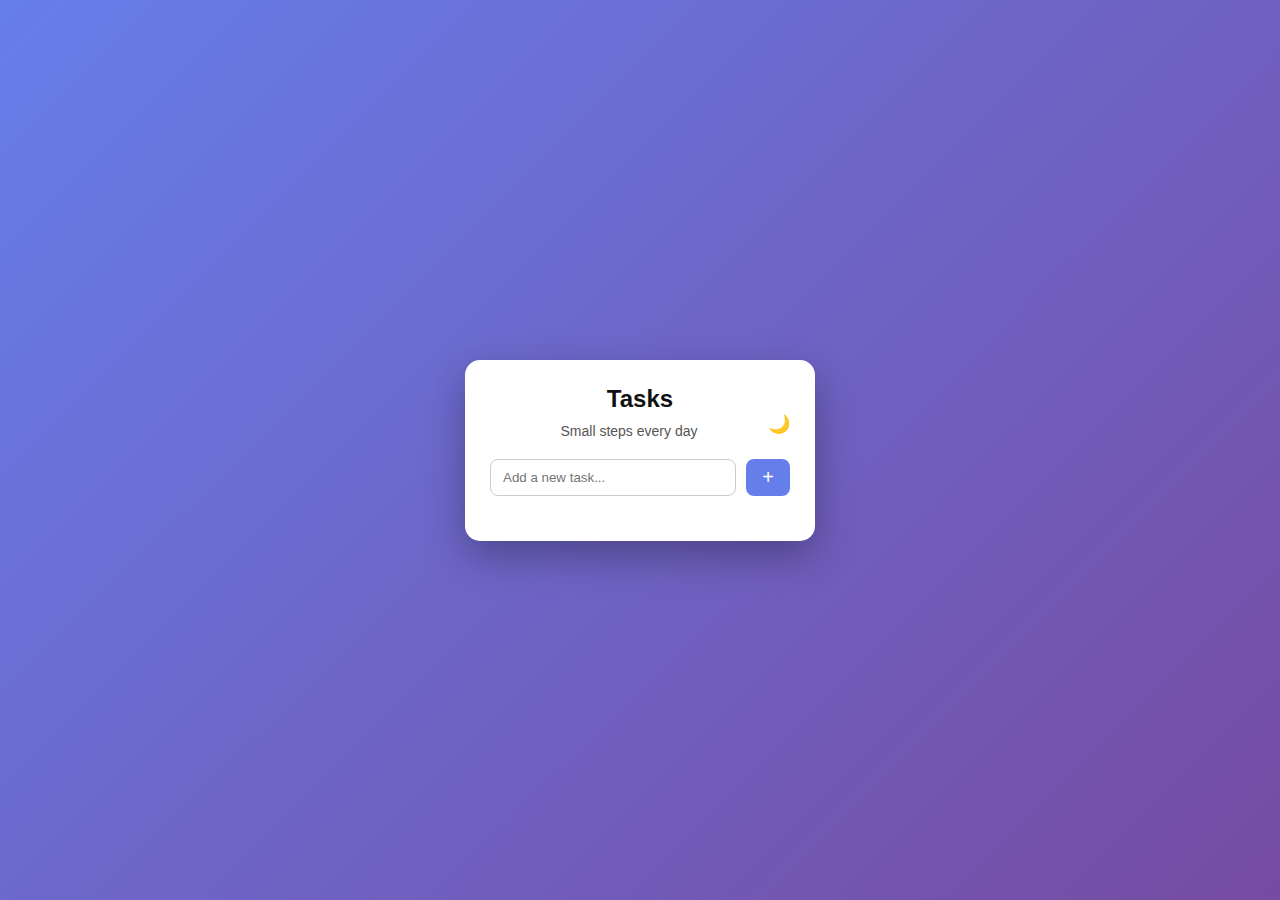
<file: index.html>
<!DOCTYPE html>
<html lang="en">
<head>
  <meta charset="UTF-8">
  <title>To Do List</title>
  <link rel="stylesheet" href="stylesheet.css">
</head>
<body class="light">

  <div class="todoBox">
    <h2>Tasks</h2>
    <button id="themeButton">🌙</button>
    <p class="subtitle">Small steps every day</p>

    <div class="inputArea">
      <input type="text" id="taskInput" placeholder="Add a new task...">
      <button id="addButton">+</button>
    </div>

    <ul id="taskList"></ul>
  </div>

  <script src="ppp.js"></script>
</body>
</html>
</file>
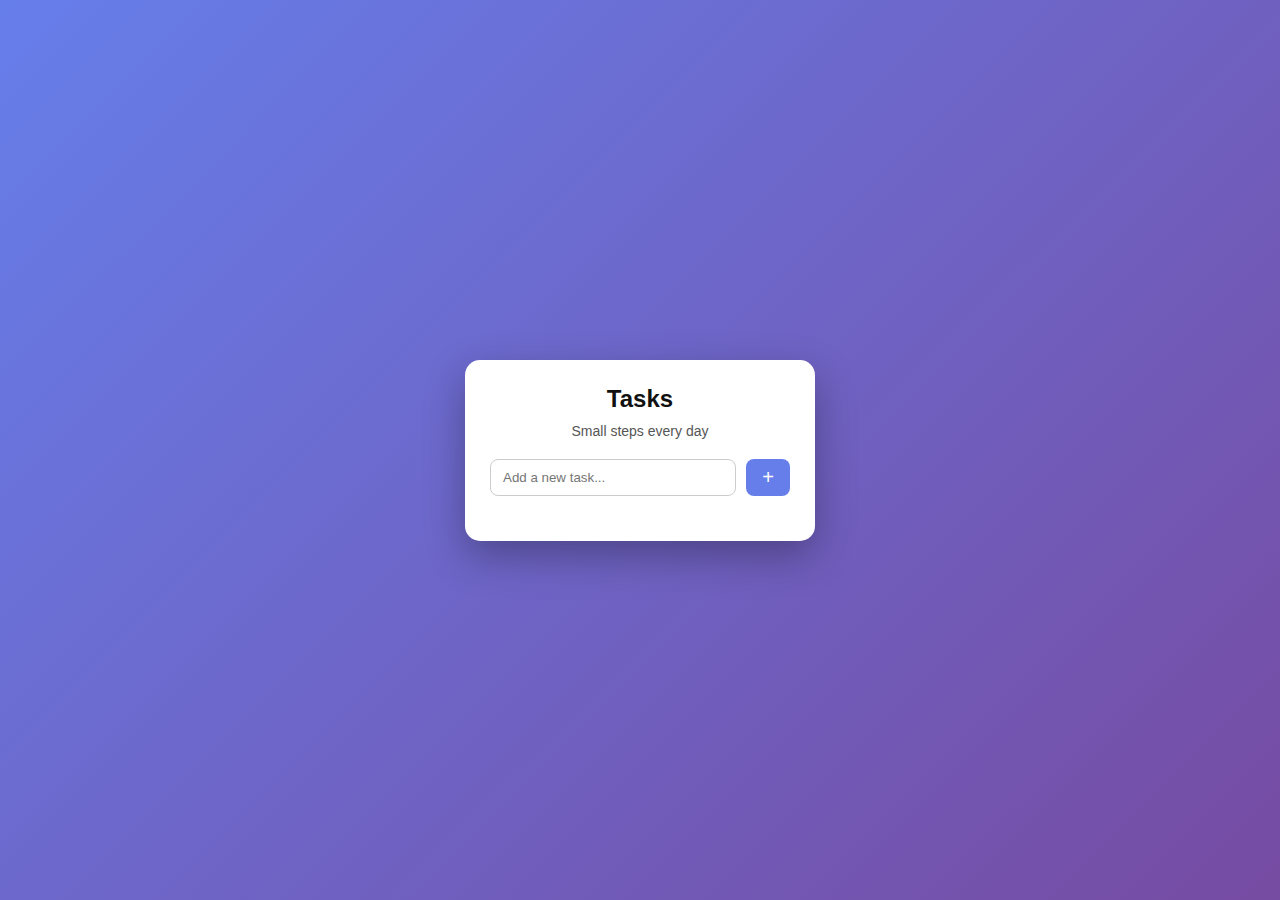
<file: todolist.html>
<!DOCTYPE html>
<html lang="en">
<head>
  <meta charset="UTF-8">
  <title>To Do List</title>
  <link rel="stylesheet" href="stylesheet.css">
</head>
<body>

  <div class="todoBox">
    <h2>Tasks</h2>
    <p class="subtitle">Small steps every day</p>

    <div class="inputArea">
      <input type="text" id="taskInput" placeholder="Add a new task...">
      <button id="addButton">+</button>
    </div>

    <ul id="taskList"></ul>
  </div>

  <script src="ppp.js"></script>
</body>
</html>
</file>
<file: stylesheet.css>
* {
  margin: 0;
  padding: 0;
  box-sizing: border-box;
  font-family: "Segoe UI", sans-serif;
}

body {
  height: 100vh;
  display: flex;
  justify-content: center;
  align-items: center;
  background: linear-gradient(135deg, #667eea, #764ba2);
}

.todoBox {
  width: 350px;
  padding: 25px;
  border-radius: 15px;
  background: white;
  color: #111;
  box-shadow: 0 15px 40px rgba(0, 0, 0, 0.3);
}

.todoBox h2 {
  text-align: center;
}

.subtitle {
  text-align: center;
  font-size: 14px;
  margin: 10px 0 20px;
  color: #555;
}

.inputArea {
  display: flex;
  gap: 10px;
}

input {
  flex: 1;
  padding: 10px 12px;
  border-radius: 8px;
  border: 1px solid #ccc;
  outline: none;
}

#addButton {
  padding: 0 16px;
  border-radius: 8px;
  border: none;
  font-size: 20px;
  cursor: pointer;
  background: #667eea;
  color: white;
}

#addButton:hover {
  background: #5a67d8;
}

ul {
  list-style: none;
  margin-top: 20px;
}

li {
  padding: 10px 12px;
  border-radius: 10px;
  background: #f4f6fb;
  display: flex;
  justify-content: space-between;
  align-items: center;
  margin-bottom: 10px;
}

li.completed {
  text-decoration: line-through;
  opacity: 0.6;
}

.actionButtons {
  display: flex;
  gap: 6px;
}

.completeBtn {
  background: #22c55e;
  border: none;
  color: white;
  padding: 4px 7px;
  border-radius: 5px;
  cursor: pointer;
  font-size: 12px;
}

.deleteBtn {
  background: #ef4444;
  border: none;
  color: white;
  padding: 4px 7px;
  border-radius: 5px;
  cursor: pointer;
  font-size: 12px;
}
body.dark {
  background: linear-gradient(135deg, #0f172a, #020617);
}

body.dark .todoBox {
  background: #1f2933;
  color: #f9fafb;
}

body.dark .subtitle {
  color: #cbd5e1;
}

body.dark input {
  background: #334155;
  color: #f9fafb;
  border: 1px solid #475569;
}

body.dark li {
  background: #334155;
  color: #f9fafb;
}
#themeButton {
  background: none;
  border: none;
  font-size: 18px;
  cursor: pointer;
  float: right;
}
</file>
